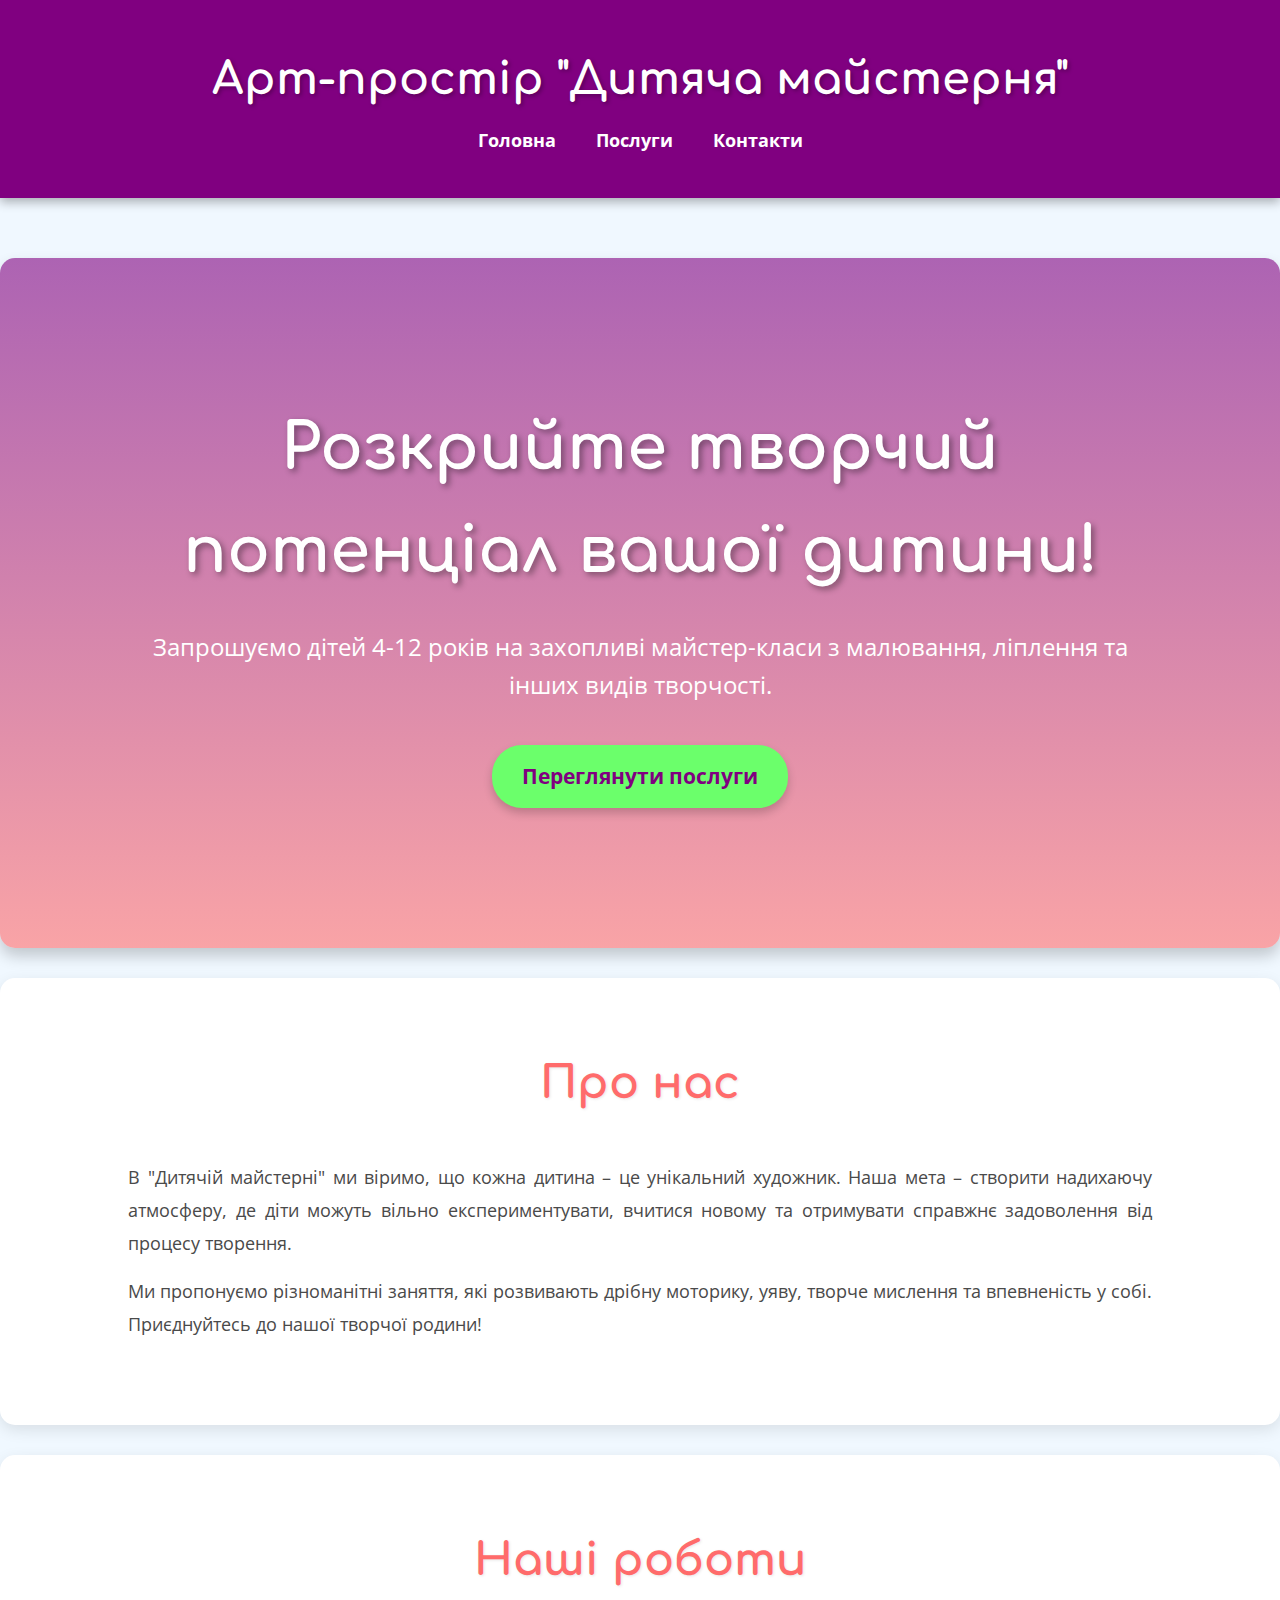
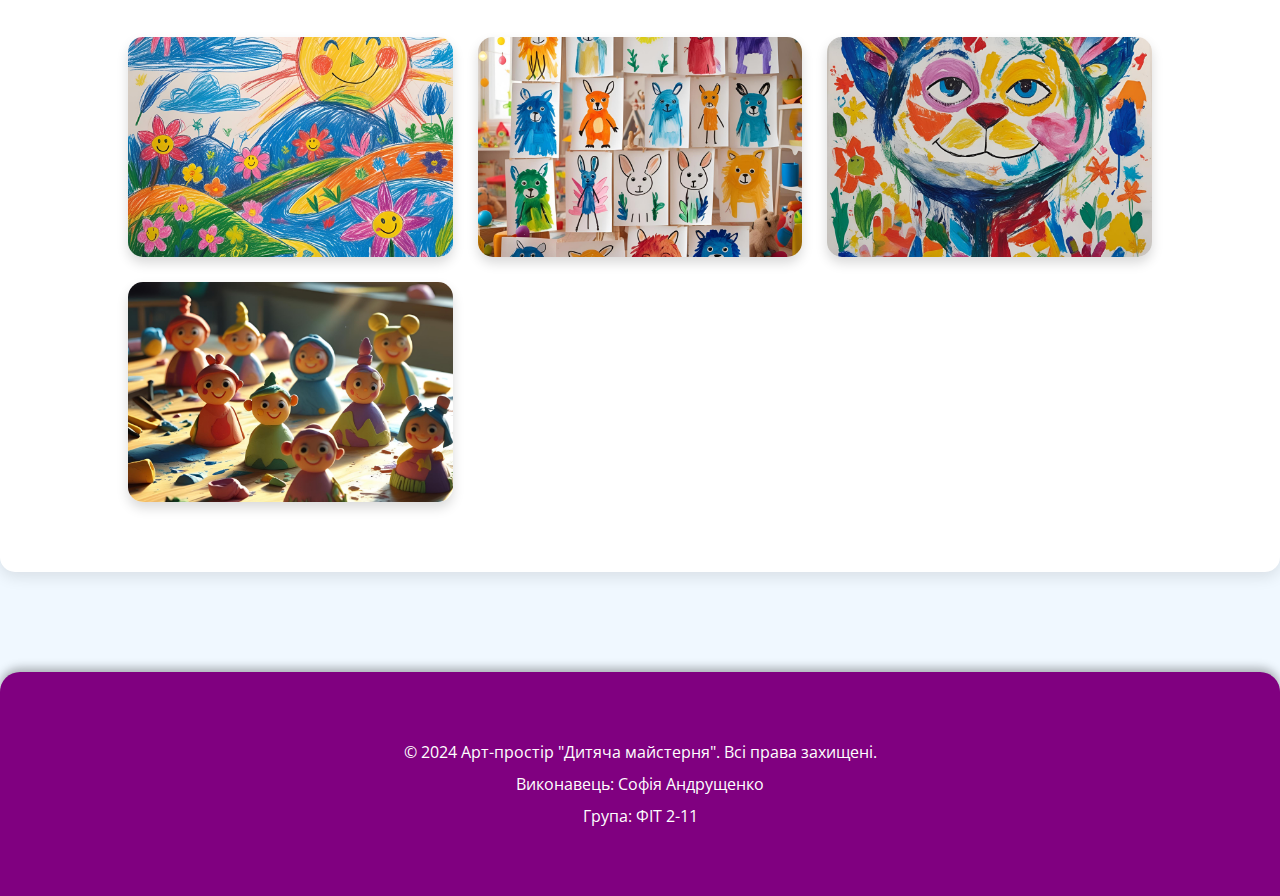
<file: index.html>
<!-- Сайт розроблено студентом Софією Андрущенко, група ФІТ2-11-->
<!DOCTYPE html>
<html lang="uk">
<head>
    <meta charset="UTF-8">
    <meta name="viewport" content="width=device-width, initial-scale=1.0">
    <title>Арт-простір "Дитяча майстерня" - Головна</title>
    <link rel="stylesheet" href="css/style.css">
</head>
<body>
    <header>
        <div class="container">
            <h1>Арт-простір "Дитяча майстерня"</h1>
            <nav>
                <ul>
                    <li><a href="index.html">Головна</a></li>
                    <li><a href="services.html">Послуги</a></li>
                    <li><a href="contacts.html">Контакти</a></li>
                </ul>
            </nav>
        </div>
    </header>

    <main>
        <section class="hero">
            <div class="container">
                <h2>Розкрийте творчий потенціал вашої дитини!</h2>
                <p>Запрошуємо дітей 4-12 років на захопливі майстер-класи з малювання, ліплення та інших видів творчості.</p>
                <a href="services.html" class="btn">Переглянути послуги</a>
            </div>
        </section>

        <section class="about">
            <div class="container">
                <h2>Про нас</h2>
                <p>В "Дитячій майстерні" ми віримо, що кожна дитина – це унікальний художник. Наша мета – створити надихаючу атмосферу, де діти можуть вільно експериментувати, вчитися новому та отримувати справжнє задоволення від процесу творення.</p>
                <p>Ми пропонуємо різноманітні заняття, які розвивають дрібну моторику, уяву, творче мислення та впевненість у собі. Приєднуйтесь до нашої творчої родини!</p>
            </div>
        </section>

        <section class="gallery">
            <div class="container">
                <h2>Наші роботи</h2>
                <div class="gallery-grid">
                    <img src="images/artwork1.jpg" alt="Дитяча робота 1">
                    <img src="images/artwork2.jpg" alt="Дитяча робота 2">
                    <img src="images/artwork3.jpg" alt="Дитяча робота 3">
                    <img src="images/artwork4.jpg" alt="Дитяча робота 4">
                </div>
            </div>
        </section>
    </main>

    <footer>
        <div class="container">
            <p>&copy; 2024 Арт-простір "Дитяча майстерня". Всі права захищені.</p>
            <p>Виконавець: Софія Андрущенко</p>
            <p>Група: ФІТ 2-11</p>
        </div>
    </footer>
</body>
</html>
</file>
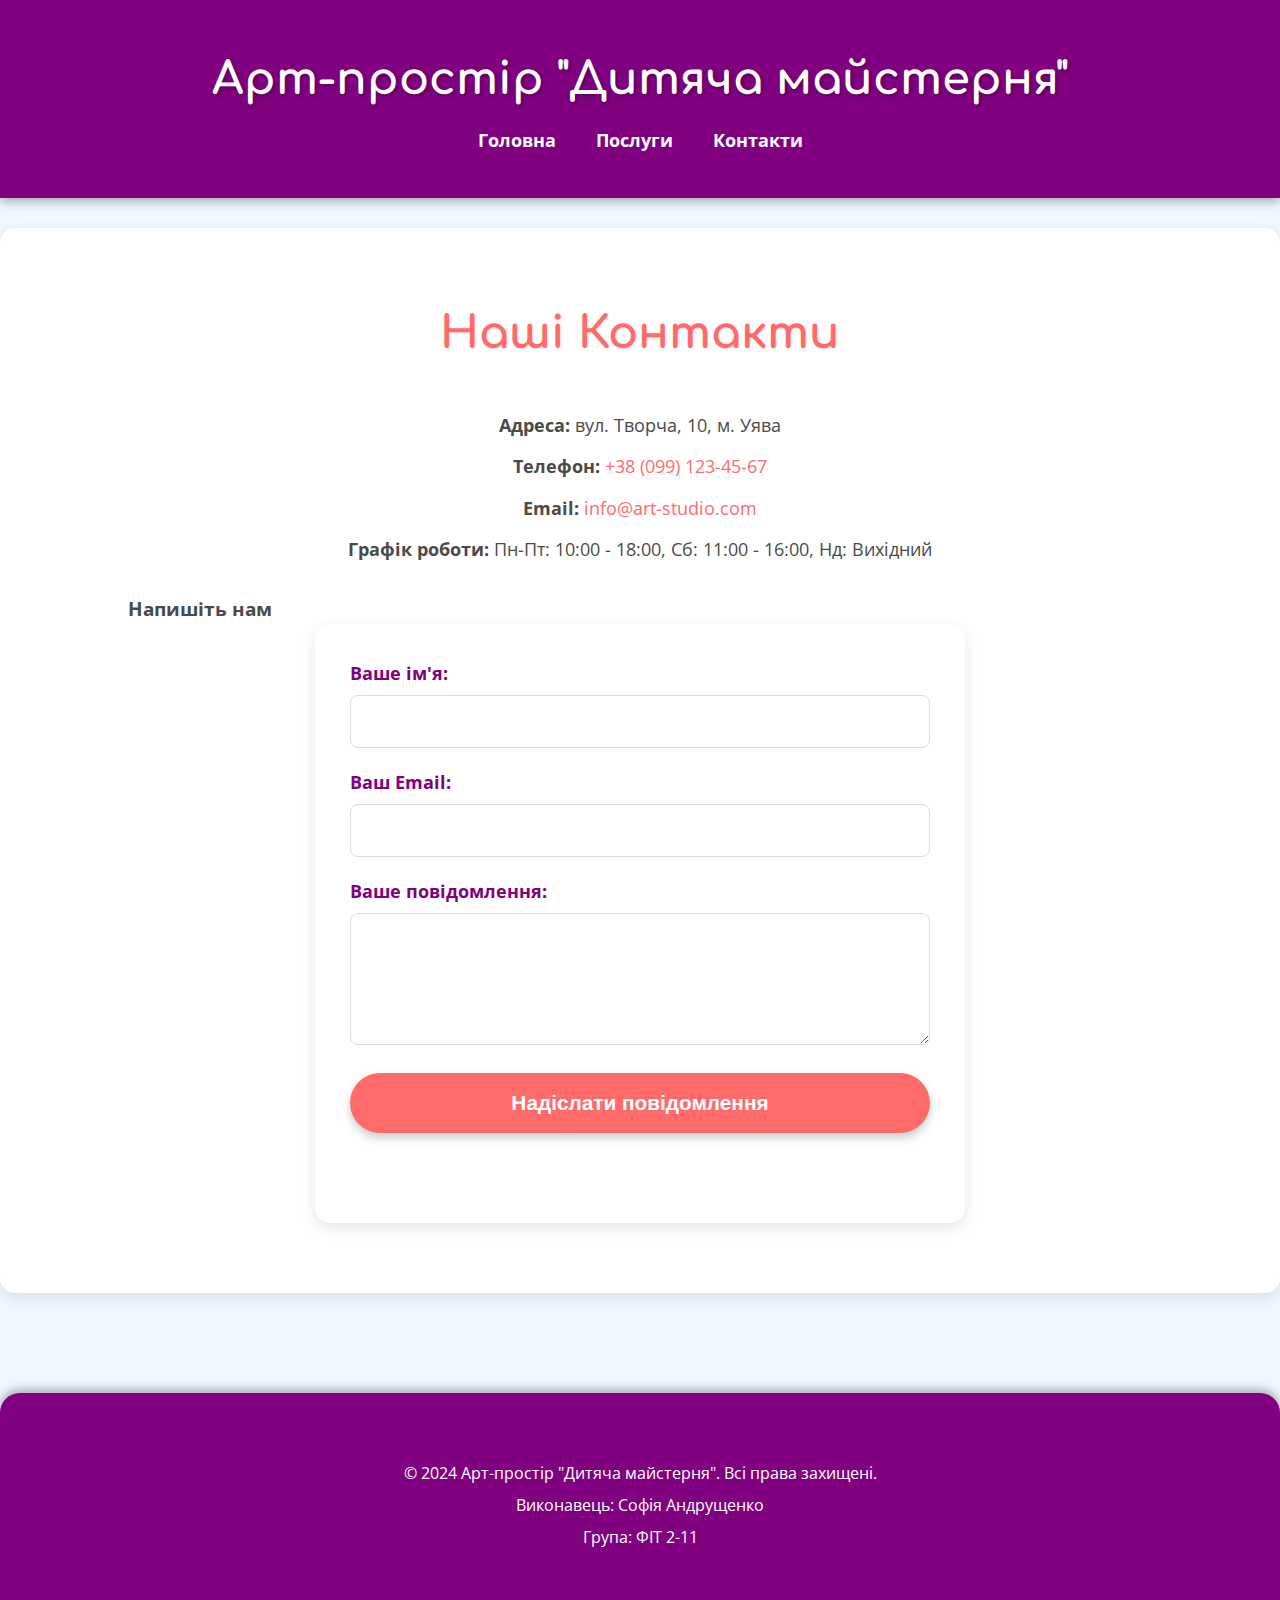
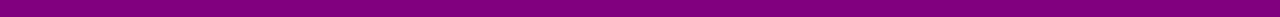
<file: contacts.html>
<!-- Сайт розроблено студентом Софією Андрущенко, група ФІТ2-11-->
<!DOCTYPE html>
<html lang="uk">
<head>
    <meta charset="UTF-8">
    <meta name="viewport" content="width=device-width, initial-scale=1.0">
    <title>Контакти - Арт-простір "Дитяча майстерня"</title>
    <link rel="stylesheet" href="css/style.css">
</head>
<body>
    <header>
        <div class="container">
            <h1>Арт-простір "Дитяча майстерня"</h1>
            <nav>
                <ul>
                    <li><a href="index.html">Головна</a></li>
                    <li><a href="services.html">Послуги</a></li>
                    <li><a href="contacts.html">Контакти</a></li>
                </ul>
            </nav>
        </div>
    </header>

    <main>
        <section class="contact-info">
            <div class="container">
                <h2>Наші Контакти</h2>

                <address>
                    <p><strong>Адреса:</strong> вул. Творча, 10, м. Уява</p>
                    <p><strong>Телефон:</strong> <a href="tel:+380991234567">+38 (099) 123-45-67</a></p>
                    <p><strong>Email:</strong> <a href="mailto:info@art-studio.com">info@art-studio.com</a></p>
                    <p><strong>Графік роботи:</strong> Пн-Пт: 10:00 - 18:00, Сб: 11:00 - 16:00, Нд: Вихідний</p>
                </address>

                <h3>Напишіть нам</h3>
                <form id="contact-form">
                    <div class="form-group">
                        <label for="name">Ваше ім'я:</label>
                        <input type="text" id="name" name="name" required>
                    </div>
                    <div class="form-group">
                        <label for="email">Ваш Email:</label>
                        <input type="email" id="email" name="email" required>
                    </div>
                    <div class="form-group">
                        <label for="message">Ваше повідомлення:</label>
                        <textarea id="message" name="message" rows="5" required></textarea>
                    </div>
                    <button type="submit" class="btn">Надіслати повідомлення</button>
                    <div id="form-status" class="form-status"></div>
                </form>
            </div>
        </section>
    </main>

    <footer>
        <div class="container">
            <p>&copy; 2024 Арт-простір "Дитяча майстерня". Всі права захищені.</p>
            <p>Виконавець: Софія Андрущенко</p>
            <p>Група: ФІТ 2-11</p>
        </div>
    </footer>

    <script src="js/contactForm.js"></script>
</body>
</html>
</file>
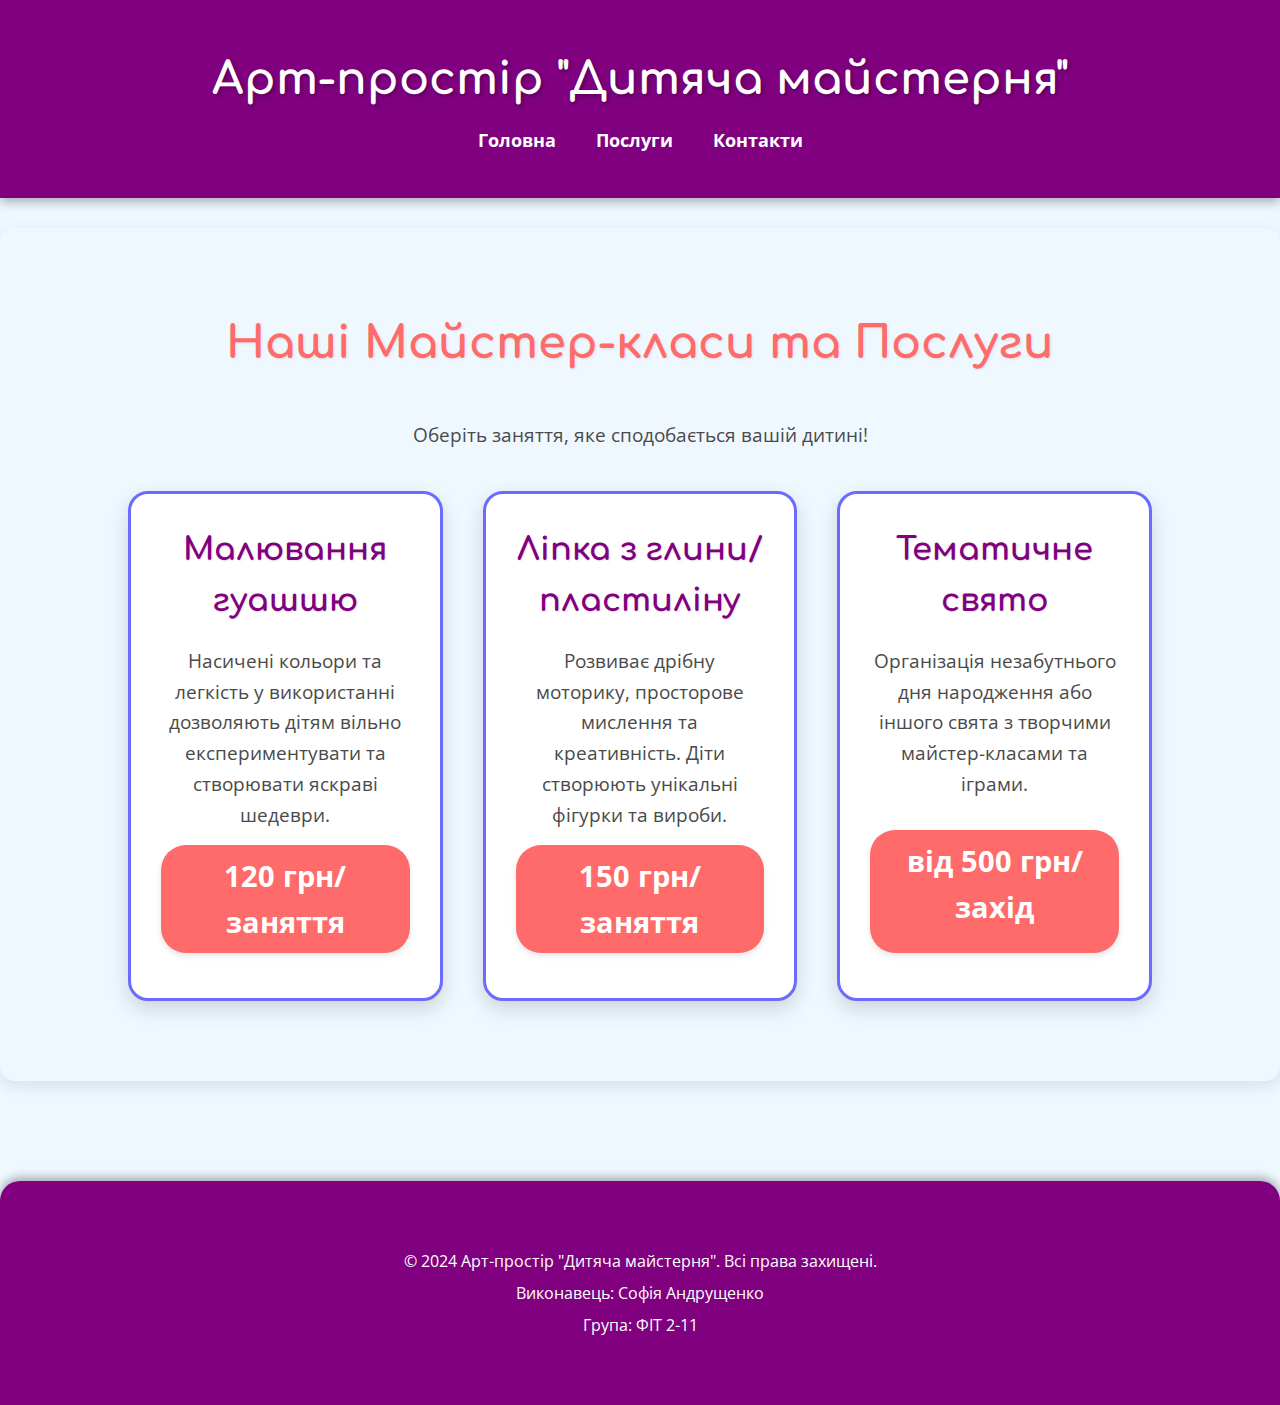
<file: services.html>
<!-- Сайт розроблено студентом Софією Андрущенко, група ФІТ2-11-->
<!DOCTYPE html>
<html lang="uk">
<head>
    <meta charset="UTF-8">
    <meta name="viewport" content="width=device-width, initial-scale=1.0">
    <title>Послуги - Арт-простір "Дитяча майстерня"</title>
    <link rel="stylesheet" href="css/style.css">
</head>
<body>
    <header>
        <div class="container">
            <h1>Арт-простір "Дитяча майстерня"</h1>
            <nav>
                <ul>
                    <li><a href="index.html">Головна</a></li>
                    <li><a href="services.html">Послуги</a></li>
                    <li><a href="contacts.html">Контакти</a></li>
                </ul>
            </nav>
        </div>
    </header>

    <main>
        <section class="services-list">
            <div class="container">
                <h2>Наші Майстер-класи та Послуги</h2>
                <p>Оберіть заняття, яке сподобається вашій дитині!</p>
                <div id="dynamic-services-container">
                    </div>
            </div>
        </section>
    </main>

    <footer>
        <div class="container">
            <p>&copy; 2024 Арт-простір "Дитяча майстерня". Всі права захищені.</p>
            <p>Виконавець: Софія Андрущенко</p>
            <p>Група: ФІТ 2-11</p>
        </div>
    </footer>

    <script src="js/services.js"></script>
</body>
</html>
</file>
<file: css/style.css>
/*
    Виконавець: Ваше Ім'я Прізвище
    Група: Ваша Навчальна Група
    Проект: Сайт-візитка для Арт-простору "Дитяча майстерня"
*/
@import url('https://fonts.googleapis.com/css2?family=Comfortaa:wght@400;700&family=Open+Sans:wght@400;600&display=swap');
/* За бажанням, можна додати ще один дитячий шрифт для заголовків, наприклад, "Mochiy Pop One" або "Rubik Doodle Shadow" */
/* @import url('https://fonts.googleapis.com/css2?family=Mochiy+Pop+One&display=swap'); */

:root {
    --primary-color: #FF6B6B; 
    --secondary-color: #6BFF6B; 
    --accent-color: #6B6BFF; 
    --text-color: #4A4A4A; 
    --light-bg: #F0F8FF; 
    --dark-bg: #800080; 
    --white: #fff;
    --header-footer-bg: var(--dark-bg); 
}
* {
    margin: 0;
    padding: 0;
    box-sizing: border-box;
}

body {
    font-family: 'Open Sans', sans-serif;
    line-height: 1.6;
    color: var(--text-color);
    background-color: var(--light-bg); 
}

.container {
    width: 80%;
    max-width: 1200px;
    margin: 0 auto;
    padding: 20px 0;
}

header {
    background-color: var(--header-footer-bg); 
    background-size: 80px 80px;
    color: var(--white);
    padding: 1.5rem 0; 
    text-align: center;
    box-shadow: 0 4px 10px rgba(0,0,0,0.3); 
}

header h1 {
    font-family: 'Comfortaa', cursive;
    margin-bottom: 10px;
    font-size: 2.8rem; 
    text-shadow: 2px 2px 4px rgba(0,0,0,0.3); 
}

nav ul {
    list-style: none;
    padding: 0;
}

nav ul li {
    display: inline;
    margin: 0 18px; 
}

nav ul li a {
    color: var(--white);
    text-decoration: none;
    font-weight: bold;
    font-size: 1.1rem; 
    transition: color 0.3s ease, transform 0.2s ease; 
}

nav ul li a:hover {
    color: var(--accent-color); 
    transform: translateY(-2px); 
}

/* Main sections */
main {
    padding: 30px 0; 
}

section {
    background-color: var(--white);
    margin-bottom: 30px;
    padding: 50px 0; 
    border-radius: 15px; 
    box-shadow: 0 5px 15px rgba(0,0,0,0.1); 
}

section h2 {
    font-family: 'Comfortaa', cursive;
    text-align: center;
    margin-bottom: 40px; 
    color: var(--primary-color);
    font-size: 2.8rem; 
    text-shadow: 1px 1px 3px rgba(0,0,0,0.1);
}

/* Hero Section */
.hero {

    background: linear-gradient(rgba(128, 0, 128, 0.6), rgba(255, 107, 107, 0.6));
    color: var(--white);
    text-align: center;
    padding: 120px 20px; 
    border-radius: 15px; 
    margin-top: 30px;
    box-shadow: 0 8px 15px rgba(0,0,0,0.2); 
}

.hero h2 {
    color: var(--white);
    font-size: 4rem;
    margin-bottom: 25px;
    text-shadow: 3px 3px 6px rgba(0,0,0,0.4); 
}

.hero p {
    font-size: 1.5rem; 
    margin-bottom: 40px;
}

.btn {
    display: inline-block;
    background-color: var(--secondary-color); 
    color: var(--dark-bg); 
    padding: 15px 30px; 
    text-decoration: none;
    border-radius: 30px; 
    font-weight: bold;
    font-size: 1.3rem;
    box-shadow: 0 5px 10px rgba(0,0,0,0.2); 
    transition: background-color 0.3s ease, transform 0.2s ease, box-shadow 0.3s ease;
}

.btn:hover {
    background-color: #5BFF5B; 
    transform: translateY(-3px) scale(1.05); 
    box-shadow: 0 8px 15px rgba(0,0,0,0.3);
}

/* About Section */
.about p {
    text-align: justify;
    margin-bottom: 15px;
    font-size: 1.15rem; 
    line-height: 1.8; 
}

/* Gallery Section */
.gallery-grid {
    display: grid;
    grid-template-columns: repeat(auto-fit, minmax(280px, 1fr));
    gap: 25px; 
    margin-top: 30px;
}

.gallery-grid img {
    width: 100%;
    height: 220px; 
    object-fit: cover;
    border-radius: 15px; 
    box-shadow: 0 6px 12px rgba(0,0,0,0.15); 
    transition: transform 0.3s ease, box-shadow 0.3s ease;
}

.gallery-grid img:hover {
    transform: scale(1.05); 
    box-shadow: 0 10px 20px rgba(0,0,0,0.25);
}


/* Services Page Specific Styles */
.services-list {
    background-color: var(--light-bg); 
    padding: 60px 0; 
}

.services-list p {
    text-align: center;
    font-size: 1.2rem;
    margin-bottom: 30px;
    color: var(--text-color);
}

#dynamic-services-container {
    display: grid;
    grid-template-columns: repeat(auto-fit, minmax(300px, 1fr));
    gap: 40px;
    margin-top: 40px;
    align-items: stretch;
}

.service-card {
    background-color: var(--white);
    padding: 30px; 
    border-radius: 20px; 
    box-shadow: 0 8px 20px rgba(0,0,0,0.15); 
    text-align: center;
    transition: all 0.3s ease;
    border: 3px solid var(--accent-color); 
    position: relative;
    overflow: hidden;

    display: flex;
    flex-direction: column;
    justify-content: space-between;
    height: 100%;
}

.service-card:hover {
    transform: translateY(-10px) scale(1.02);
    box-shadow: 0 15px 30px rgba(0,0,0,0.25);
    border-color: var(--primary-color);
}

.service-card h3 {
    font-family: 'Comfortaa', cursive;
    color: var(--dark-bg);
    margin-bottom: 20px;
    font-size: 2rem;
    text-shadow: 1px 1px 2px rgba(0,0,0,0.1);
}

.service-card p {
    font-size: 1.2rem;
    color: var(--text-color);
    margin-bottom: 15px;
    flex-grow: 1;
}

.service-card .price {
    font-weight: 700;
    color: var(--white);
    font-size: 1.8rem;
    background-color: var(--primary-color);
    padding: 8px 18px;
    border-radius: 25px;
    display: inline-block;
    box-shadow: 0 3px 6px rgba(0,0,0,0.1);
    transition: background-color 0.3s ease;
}

.service-card .price:hover {
    background-color: #FF8B8B;
}


/* Contact Page Specific Styles */
.contact-info address {
    text-align: center;
    margin-bottom: 30px;
    font-style: normal;
}

.contact-info address p {
    margin-bottom: 12px;
    font-size: 1.15rem;
}

.contact-info address a {
    color: var(--primary-color);
    text-decoration: none;
    transition: color 0.3s ease;
}

.contact-info address a:hover {
    color: var(--dark-bg);
}

#contact-form {
    max-width: 650px;
    margin: 0 auto;
    padding: 35px;
    background-color: var(--white);
    border-radius: 15px;
    box-shadow: 0 5px 15px rgba(0,0,0,0.1);
}

.form-group {
    margin-bottom: 20px; 
}

.form-group label {
    display: block; 
    margin-bottom: 8px; 
    font-weight: bold;
    color: var(--dark-bg);
    font-size: 1.1rem;
}

.form-group input[type="text"],
.form-group input[type="email"],
.form-group textarea {
    width: 100%; 
    box-sizing: border-box; 
    padding: 15px;
    border: 1px solid #ddd;
    border-radius: 8px;
    font-size: 1.1rem;
}

#contact-form button {
    width: 100%;
    padding: 18px;
    background-color: var(--primary-color);
    color: var(--white);
    border: none;
    border-radius: 30px;
    font-size: 1.3rem;
    font-weight: bold;
    cursor: pointer;
    box-shadow: 0 5px 10px rgba(0,0,0,0.2);
    transition: background-color 0.3s ease, transform 0.2s ease, box-shadow 0.3s ease;
}

#contact-form button:hover {
    background-color: #FF8B8B;
    transform: translateY(-3px) scale(1.02);
    box-shadow: 0 8px 15px rgba(0,0,0,0.3);
}

.form-status {
    margin-top: 25px;
    padding: 15px;
    font-size: 1.1rem;
}

/* Footer */
footer {
    background-color: var(--dark-bg);
    color: var(--white);
    text-align: center;
    padding: 2.5rem 0;
    margin-top: 40px;
    box-shadow: 0 -4px 10px rgba(0,0,0,0.3);
    border-top-left-radius: 20px;
    border-top-right-radius: 20px;
}

footer p {
    margin: 8px 0;
    font-size: 1rem;
    line-height: 1.5;
}

/* Responsive Design */
@media (max-width: 768px) {
    .container {
        width: 90%;
    }

    header h1 {
        font-size: 2.2rem;
    }

    nav ul li {
        margin: 0 10px;
    }

    .hero h2 {
        font-size: 3rem;
    }

    .hero p {
        font-size: 1.2rem;
    }

    section h2 {
        font-size: 2.2rem;
    }

    .gallery-grid, #dynamic-services-container {
        grid-template-columns: 1fr;
    }

    .service-card, #contact-form {
        padding: 25px;
    }
}

@media (max-width: 480px) {
    header h1 {
        font-size: 2rem;
    }

    nav ul li {
        display: block;
        margin: 8px 0;
    }

    .hero h2 {
        font-size: 2.5rem;
    }

    .hero p {
        font-size: 1.1rem;
    }

    .btn {
        padding: 12px 25px;
        font-size: 1.1rem;
    }
    .service-card h3 {
        font-size: 1.6rem;
    }
    .service-card .price {
        font-size: 1.5rem;
    }
    #contact-form button {
        font-size: 1.1rem;
    }
}
</file>
